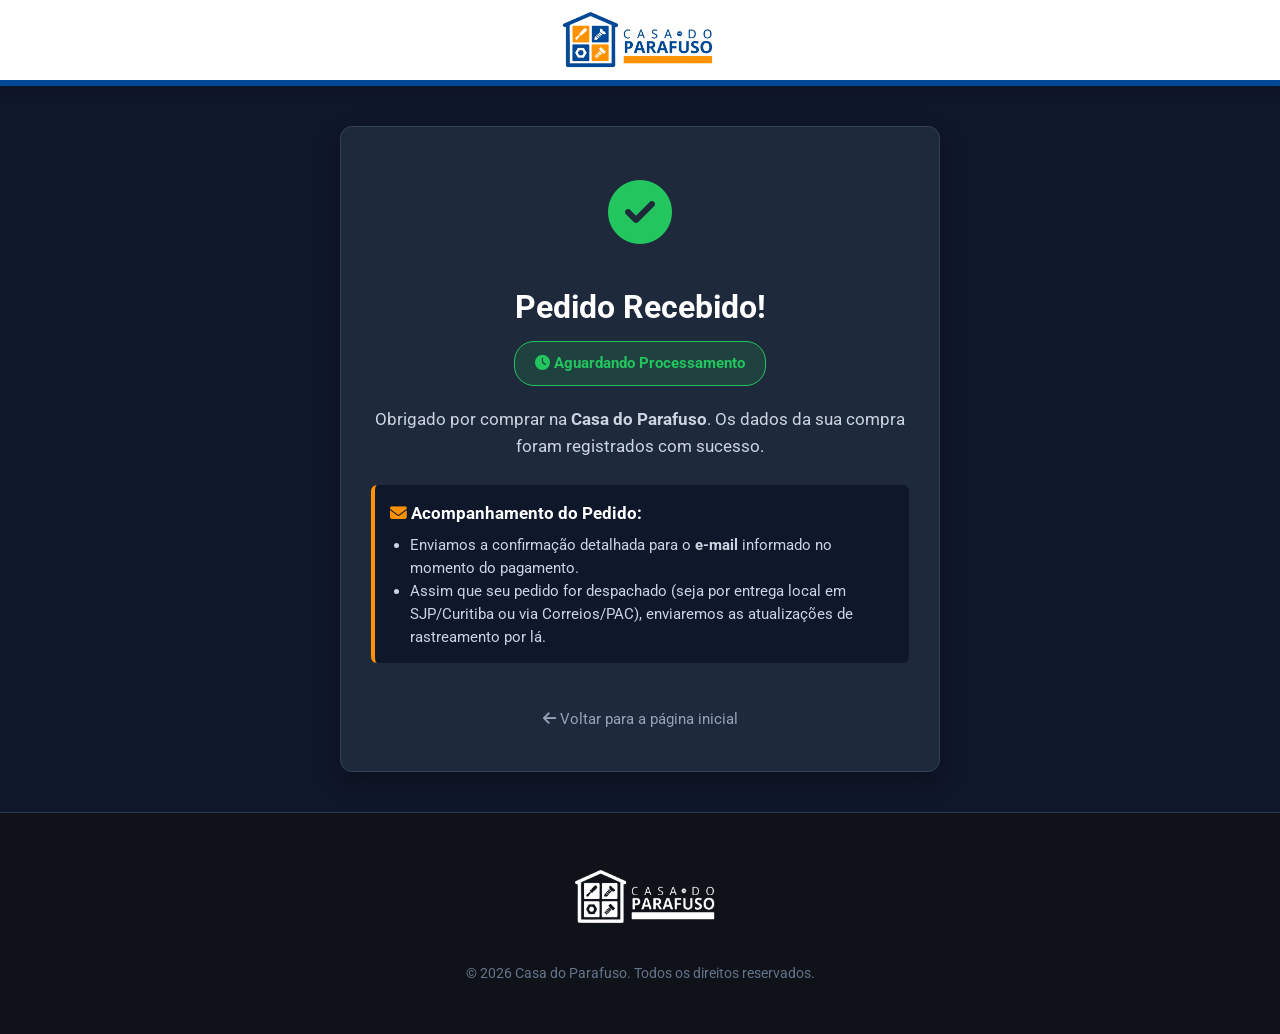
<file: obrigado.html>
<!DOCTYPE html>
<html lang="pt-BR">
<head>
    <meta charset="UTF-8">
    <meta name="viewport" content="width=device-width, initial-scale=1.0">
    <title>Pedido Confirmado! - Casa do Parafuso</title>
    <link rel="stylesheet" href="style.css">
    <link rel="stylesheet" href="https://cdnjs.cloudflare.com/ajax/libs/font-awesome/6.4.0/css/all.min.css">
    <style>
        .thankyou-wrapper {
            min-height: 80vh;
            display: flex;
            align-items: center;
            justify-content: center;
            padding: 40px 20px;
            background: #0f172a;
            color: #ffffff;
        }
        .thankyou-card {
            background: #1e293b;
            border: 1px solid #334155;
            border-radius: 12px;
            max-width: 600px;
            width: 100%;
            padding: 40px 30px;
            text-align: center;
            box-shadow: 0 10px 25px rgba(0,0,0,0.3);
        }
        .thankyou-icon {
            font-size: 4rem;
            color: #22c55e;
            margin-bottom: 20px;
        }
        .thankyou-card h1 {
            font-size: 2rem;
            margin-bottom: 10px;
            color: #ffffff;
        }
        .thankyou-card p {
            color: #cbd5e1;
            font-size: 1.05rem;
            line-height: 1.6;
            margin-bottom: 25px;
        }
        .info-box {
            background: #0f172a;
            border-left: 4px solid var(--laranja-cdp, #f97316);
            padding: 15px;
            border-radius: 6px;
            text-align: left;
            margin-bottom: 30px;
            font-size: 0.95rem;
        }
        .status-badge {
            display: inline-block;
            background: rgba(34, 197, 94, 0.15);
            color: #22c55e;
            border: 1px solid #22c55e;
            padding: 10px 20px;
            border-radius: 20px;
            font-weight: bold;
            font-size: 0.95rem;
            margin-bottom: 20px;
        }
        .btn-voltar {
            display: inline-block;
            margin-top: 15px;
            color: #94a3b8;
            text-decoration: none;
            font-size: 0.95rem;
            transition: color 0.2s ease;
        }
        .btn-voltar:hover {
            color: #ffffff;
        }
    </style>
</head>
<body>

    <header class="header">
        <div class="container header-content" style="justify-content: center;">
            <div class="logo">
                <img src="CDP-LOGO2.png" alt="Casa do Parafuso">
            </div>
        </div>
    </header>

    <main class="thankyou-wrapper">
        <div class="thankyou-card">
            <div class="thankyou-icon">
                <i class="fa-solid fa-circle-check"></i>
            </div>
            <h1>Pedido Recebido!</h1>
            
            <div class="status-badge">
                <i class="fa-solid fa-clock"></i> Aguardando Processamento
            </div>

            <p>Obrigado por comprar na <strong>Casa do Parafuso</strong>. Os dados da sua compra foram registrados com sucesso.</p>

            <div class="info-box">
                <p style="margin-bottom: 8px; font-weight: bold; color: #ffffff;">
                    <i class="fa-solid fa-envelope" style="color: var(--laranja-cdp, #f97316);"></i> Acompanhamento do Pedido:
                </p>
                <ul style="margin: 0; padding-left: 20px; color: #cbd5e1;">
                    <li>Enviamos a confirmação detalhada para o <strong>e-mail</strong> informado no momento do pagamento.</li>
                    <li>Assim que seu pedido for despachado (seja por entrega local em SJP/Curitiba ou via Correios/PAC), enviaremos as atualizações de rastreamento por lá.</li>
                </ul>
            </div>

            <a href="index.html" class="btn-voltar"><i class="fa-solid fa-arrow-left"></i> Voltar para a página inicial</a>
        </div>
    </main>

    <footer class="footer">
        <div class="container footer-content">
            <img src="CDP-LOGO-BRANCA.png" alt="Logo Casa do Parafuso Branca" class="footer-logo">
            <p>&copy; 2026 Casa do Parafuso. Todos os direitos reservados.</p>
        </div>
    </footer>

</body>
</html>
</file>
<file: style.css>
/* ==========================================================================
   CASA DO PARAFUSO - IDENTIDADE VISUAL PREMIUM ATUALIZADA
   ========================================================================= */

@import url('https://fonts.googleapis.com/css2?family=Oswald:wght=500;700&family=Roboto:wght=400;500;700&display=swap');

* {
    margin: 0;
    padding: 0;
    box-sizing: border-box;
}

html {
    scroll-behavior: smooth;
}

:root {
    --azul-cdp: #014996;        
    --laranja-cdp: #FF9200;     
    --laranja-escuro: #d97c00;    
    --branco-puro: #ffffff;       
    --fundo-cinza: #141920;       
    --fundo-card: #1c2430;        
    --linha-rosca: #2c3a4e;       
    --FONTE-TITULO: 'Oswald', sans-serif;
    --FONTE-BASE: 'Roboto', sans-serif;
}

body {
    background-color: var(--fundo-cinza);
    color: #e2e8f0;
    font-family: var(--FONTE-BASE);
    line-height: 1.5;
}

.container {
    width: 92%;
    max-width: 1200px;
    margin: 0 auto;
}

/* AVISO DO TOPO */
.top-bar {
    background-color: var(--laranja-cdp);
    color: var(--branco-puro);
    text-align: center;
    padding: 8px 10px;
    font-size: 0.85rem;
    font-weight: 700;
    letter-spacing: 0.5px;
}
.top-bar i {
    margin-right: 5px;
}

/* HEADER */
.header {
    background-color: var(--branco-puro);
    border-bottom: 6px solid var(--azul-cdp);
    position: sticky;
    top: 0;
    z-index: 100;
    padding: 10px 0;
    box-shadow: 0 4px 15px rgba(0,0,0,0.2);
}

.header-content {
    display: flex;
    justify-content: flex-start;
    align-items: center;
    gap: 30px;
}

.logo img {
    height: 60px;
    display: block;
}

/* MENU HAMBÚRGUER */
.menu-checkbox {
    display: none;
}

.menu-hamburger {
    display: flex;
    flex-direction: column;
    justify-content: space-between;
    width: 30px;
    height: 21px;
    cursor: pointer;
    z-index: 110;
}

.menu-hamburger span {
    display: block;
    height: 3px;
    width: 100%;
    background-color: var(--azul-cdp);
    border-radius: 3px;
    transition: all 0.3s ease;
}

/* GAVETA LATERAL DO MENU */
.nav {
    position: fixed;
    top: 0;
    left: -100%;
    width: 300px;
    height: 100vh;
    background-color: var(--branco-puro);
    box-shadow: 5px 0 15px rgba(0,0,0,0.3);
    display: flex;
    flex-direction: column;
    align-items: flex-start;
    gap: 0;
    padding: 80px 20px 20px 20px;
    transition: left 0.3s ease;
    z-index: 105;
}

.nav a {
    display: block;
    padding: 15px 10px;
    width: 100%;
    text-align: left;
    font-size: 1rem;
    font-weight: 700;
    text-transform: uppercase;
    letter-spacing: 0.5px;
    border-bottom: 1px solid #f1f5f9;
    color: var(--azul-cdp);
    text-decoration: none;
    transition: color 0.2s ease;
}

.nav a:hover {
    color: var(--laranja-cdp);
}

.nav .btn-header {
    margin-top: 20px;
    background-color: var(--laranja-cdp);
    color: var(--branco-puro);
    text-align: center;
    padding: 12px 18px;
    border-radius: 3px;
    border-bottom: 3px solid var(--laranja-escuro);
}

.nav .btn-header:hover {
    color: var(--branco-puro);
}

.menu-checkbox:checked ~ .nav {
    left: 0;
}

.menu-checkbox:checked ~ .menu-hamburger span:nth-child(1) {
    transform: rotate(45deg) translate(5px, 5px);
}
.menu-checkbox:checked ~ .menu-hamburger span:nth-child(2) {
    opacity: 0;
}
.menu-checkbox:checked ~ .menu-hamburger span:nth-child(3) {
    transform: rotate(-45deg) translate(7px, -7px);
}

/* HERO SECTION - REDIRECT DE PROPORÇÃO (TEXTO MAIOR / FOTO MAIS PRO LADO COM FUNDO BRANCO) */
.hero {
    padding: 80px 0;
    background-color: var(--azul-cdp); 
    border-bottom: 4px dashed var(--laranja-cdp); 
}

.hero-content { 
    display: flex; 
    align-items: center; 
    justify-content: space-between;
    gap: 50px; 
}

.badge-urgente { 
    display: inline-flex; 
    align-items: center;
    gap: 6px;
    background-color: var(--laranja-cdp); 
    color: var(--branco-puro); 
    padding: 6px 14px; 
    font-size: 0.8rem; 
    font-weight: 700; 
    text-transform: uppercase; 
    margin-bottom: 15px; 
    border-radius: 3px; 
}

.hero-text { 
    flex: 1.3; /* Texto ganha mais espaço na linha e não fica espremido */
}

.hero-text h1 { 
    font-family: var(--FONTE-TITULO); 
    font-size: 3.6rem; 
    text-transform: uppercase; 
    line-height: 1.1; 
    color: var(--branco-puro); 
    margin-bottom: 20px; 
}

.hero-text h1 span { 
    color: var(--laranja-cdp); 
}

.hero-text p { 
    font-size: 1.15rem; 
    color: #cbd5e1; 
    margin-bottom: 35px; 
    max-width: 580px; 
}

.hero-buttons { 
    display: flex; 
    gap: 15px; 
}

.btn-cta { 
    display: inline-block; 
    background-color: var(--laranja-cdp); 
    color: var(--branco-puro); 
    padding: 16px 40px; 
    text-decoration: none; 
    font-family: var(--FONTE-TITULO); 
    font-size: 1.4rem; 
    font-weight: 700; 
    text-transform: uppercase; 
    border-radius: 3px; 
    border-bottom: 5px solid var(--laranja-escuro); 
    text-align: center; 
}

.btn-secondary { 
    display: inline-block; 
    background-color: transparent; 
    color: var(--branco-puro); 
    padding: 16px 30px; 
    text-decoration: none; 
    font-family: var(--FONTE-TITULO); 
    font-size: 1.3rem; 
    font-weight: 700; 
    text-transform: uppercase; 
    border: 2px solid var(--branco-puro); 
    border-radius: 3px; 
    text-align: center; 
}

/* Box da Foto Hero Corrigida */
.hero-image { 
    flex: 0.9; /* Imagem fica mais compacta na lateral direita */
    background-color: var(--branco-puro); /* Troca do preto esquisito para o branco */
    border: 2px solid #e2e8f0; 
    border-radius: 12px;
    padding: 20px;
    display: flex;
    justify-content: center;
    align-items: center;
    box-shadow: 0 15px 35px rgba(0,0,0,0.3); 
}

.hero-image img { 
    width: 100%; 
    height: auto;
    max-height: 380px;
    object-fit: contain; 
}

/* SEÇÃO PREJUÍZO SEBRAE */
.prejuizo-section { padding: 90px 0; background-color: var(--branco-puro); color: #1e293b; }
.section-title-light { font-family: var(--FONTE-TITULO); font-size: 2.8rem; text-transform: uppercase; color: var(--azul-cdp); text-align: center; margin-bottom: 15px; }
.section-subtitle { text-align: center; max-width: 850px; margin: 0 auto 55px auto; font-size: 1.15rem; color: #64748b; }
.prejuizo-grid { display: flex; gap: 30px; margin-bottom: 40px; }
.prejuizo-card { flex: 1; background-color: #f8fafc; padding: 40px; border: 2px solid #e2e8f0; border-radius: 6px; }
.prejuizo-card.alert { border-top: 6px solid #ef4444; }
.prejuizo-card.sucesso { border-top: 6px solid var(--azul-cdp); }
.prejuizo-card h3 { font-family: var(--FONTE-TITULO); font-size: 1.5rem; text-transform: uppercase; margin-bottom: 20px; }
.prejuizo-card.alert h3 { color: #b91c1c; }
.prejuizo-card.sucesso h3 { color: var(--azul-cdp); }
.prejuizo-card ul { list-style: none; }
.prejuizo-card ul li { margin-bottom: 15px; padding-left: 5px; color: #334155; display: flex; align-items: flex-start; gap: 10px; }
.prejuizo-card.alert ul li i { color: #ef4444; margin-top: 4px; }
.prejuizo-card.sucesso ul li i { color: var(--laranja-cdp); margin-top: 4px; }
.conclusao-box { background-color: var(--azul-cdp); color: var(--branco-puro); padding: 35px; text-align: center; font-size: 1.25rem; border-left: 6px solid var(--laranja-cdp); border-radius: 0 6px 6px 0; }
.conclusao-box i { margin-right: 8px; color: var(--laranja-cdp); }

/* SEÇÃO DETALHAMENTO DO CONTEÚDO */
.conteudo-section { padding: 90px 0; background-color: var(--fundo-card); border-top: 4px dashed var(--linha-rosca); }
.section-title { font-family: var(--FONTE-TITULO); font-size: 2.8rem; text-transform: uppercase; color: var(--branco-puro); text-align: center; margin-bottom: 15px; }
.conteudo-grid { display: flex; gap: 50px; align-items: center; margin-top: 40px; }
.conteudo-lista { flex: 1.2; }
.conteudo-lista h3 { font-family: var(--FONTE-TITULO); font-size: 1.8rem; color: var(--laranja-cdp); margin-bottom: 25px; text-transform: uppercase; display: flex; align-items: center; gap: 10px; }
.item-linha { display: flex; justify-content: space-between; padding: 15px 0; border-bottom: 1px solid var(--linha-rosca); }
.item-linha span:first-child { font-weight: 700; color: var(--branco-puro); }
.item-linha span:last-child { color: #94a3b8; font-size: 0.95rem; }

/* Box da Foto Detalhes Corrigido */
.conteudo-foco { 
    flex: 0.8; 
    background-color: var(--branco-puro); /* Fundo preto esquisito removido */
    padding: 25px; 
    border: 2px solid #e2e8f0; 
    border-radius: 12px; 
    box-shadow: 0 10px 25px rgba(0,0,0,0.3);
}
.conteudo-foco img { max-width: 100%; display: block; margin-bottom: 20px; object-fit: contain; }
.foco-texto h4 { color: var(--azul-cdp); font-family: var(--FONTE-TITULO); font-size: 1.3rem; text-transform: uppercase; margin-bottom: 8px; display: flex; align-items: center; gap: 6px; }
.foco-texto p { color: #475569; font-size: 0.95rem; }

/* VITRINE DO PRODUTO */
.product-section { padding: 100px 0; background-color: var(--fundo-cinza); border-top: 4px dashed var(--linha-rosca); }
.product-container { display: flex; align-items: center; gap: 60px; }

/* Box da Foto Principal Vitrine Corrigido */
.product-visual-box { 
    width: 100%;
    height: 450px; 
    background-color: var(--branco-puro); /* Fundo branco adicionado */
    border: 2px solid #e2e8f0; 
    border-radius: 12px;
    display: flex;
    justify-content: center;
    align-items: center;
    overflow: hidden;
    box-shadow: 0 10px 30px rgba(0,0,0,0.3);
}
.product-visual-box img { max-width: 90%; max-height: 90%; display: block; object-fit: contain; }

.product-galeria-miniaturas {
    display: flex;
    gap: 12px;
    justify-content: center;
    margin-top: 15px;
}
/* Miniaturas Corrigidas */
.product-galeria-miniaturas img {
    width: 80px;
    height: 80px;
    background-color: var(--branco-puro); /* Fundo branco adicionado */
    border: 2px solid #e2e8f0;
    border-radius: 8px;
    cursor: pointer;
    object-fit: contain;
    padding: 5px;
    transition: 0.2s ease-in-out;
}
.product-galeria-miniaturas img:hover,
.product-galeria-miniaturas img.ativa {
    border-color: var(--laranja-cdp);
    transform: scale(1.05);
    box-shadow: 0 5px 15px rgba(255,146,0,0.2);
}

.product-details { flex: 1; }
.product-details h2 { font-family: var(--FONTE-TITULO); font-size: 3.2rem; text-transform: uppercase; color: var(--branco-puro); margin-bottom: 20px; }
.product-desc { font-size: 1.15rem; color: #94a3b8; margin-bottom: 35px; }
.price-box { background-color: var(--fundo-card); padding: 35px; border: 2px solid var(--azul-cdp); border-left: 6px solid var(--laranja-cdp); margin-bottom: 25px; border-radius: 0 8px 8px 0; }
.delivery-badge { background-color: rgba(255, 146, 0, 0.1); border: 1px dashed var(--laranja-cdp); padding: 15px 20px; color: var(--branco-puro); margin-bottom: 35px; border-radius: 6px; }
.buy-btn i { margin-right: 8px; }
.seguranca-icones { display: flex; gap: 25px; margin-top: 20px; color: #94a3b8; font-size: 0.9rem; }
.seguranca-icones i { margin-right: 5px; }

/* MODAL DE ZOOM */
.zoom-modal {
    display: none; 
    position: fixed;
    z-index: 9999; 
    left: 0;
    top: 0;
    width: 100%;
    height: 100%;
    background-color: rgba(0, 0, 0, 0.9); 
    justify-content: center;
    align-items: center;
    cursor: zoom-out;
}
.zoom-content { max-width: 90%; max-height: 85vh; object-fit: contain; animation: zoomAnimacao 0.25s ease-in-out; }
.zoom-close { position: absolute; top: 20px; right: 35px; color: #fff; font-size: 45px; font-weight: bold; cursor: pointer; transition: 0.2s; }
.zoom-close:hover { color: var(--laranja-cdp); }

@keyframes zoomAnimacao {
    from { transform: scale(0.85); opacity: 0; }
    to { transform: scale(1); opacity: 1; }
}

/* SEÇÃO DE DEPOIMENTOS CORRIGIDA */
.depoimentos-section { padding: 90px 0; background-color: var(--branco-puro); color: #1e293b; }
.depoimentos-grid { display: flex; gap: 30px; margin-top: 40px; }
.depoimento-card { flex: 1; background-color: #f8fafc; padding: 35px; border: 1px solid #e2e8f0; border-left: 4px solid var(--azul-cdp); border-radius: 6px; }
.estrelas-review { color: var(--laranja-cdp); margin-bottom: 12px; font-size: 0.95rem; }
.depoimento-card p { font-style: italic; color: #475569; margin-bottom: 15px; display: flex; align-items: flex-start; }
.depoimento-card h4 { font-family: var(--FONTE-TITULO); color: var(--azul-cdp); text-transform: uppercase; }

/* SEÇÃO DE GARANTIA */
.garantia-section { padding: 60px 0; background-color: var(--fundo-cinza); }
.garantia-box { display: flex; align-items: center; gap: 30px; background-color: var(--fundo-card); padding: 40px; border: 2px solid var(--linha-rosca); border-radius: 8px; }
.garantia-badge { font-size: 3.5rem; display: flex; align-items: center; }
.garantia-texto h3 { font-family: var(--FONTE-TITULO); font-size: 1.8rem; text-transform: uppercase; color: var(--branco-puro); margin-bottom: 10px; }
.garantia-texto p { color: #94a3b8; }

/* SEÇÃO DE FAQ */
.faq-section { padding: 90px 0; background-color: var(--branco-puro); color: #1e293b; border-top: 4px solid var(--laranja-cdp); }
.faq-grid { display: grid; grid-template-columns: 1fr 1fr; gap: 40px; margin-top: 40px; }
.faq-item h4 { font-family: var(--FONTE-TITULO); font-size: 1.3rem; color: var(--azul-cdp); margin-bottom: 10px; text-transform: uppercase; display: flex; align-items: center; gap: 8px; }
.faq-item p { color: #475569; padding-left: 28px; }

/* SEÇÃO CONTATO */
.contact-section { padding: 90px 0; background-color: var(--fundo-card); border-top: 4px solid var(--azul-cdp); }
.contact-grid { display: flex; align-items: center; gap: 60px; }
.contact-info { flex: 1.3; }
.contact-info h3 { font-family: var(--FONTE-TITULO); font-size: 1.8rem; text-transform: uppercase; color: var(--laranja-cdp); margin-bottom: 25px; display: flex; align-items: center; gap: 10px; }
.contact-info p { font-size: 1.1rem; margin-bottom: 14px; color: #cbd5e1; }
.obs-entrega { font-size: 1rem; color: #eab308; border-left: 3px solid #eab308; padding-left: 12px; margin-top: 25px; display: flex; align-items: center; gap: 8px; }
.contact-logo-box { flex: 0.7; background-color: var(--branco-puro); padding: 35px; border: 4px solid var(--azul-cdp); text-align: center; border-radius: 8px; }
.clean-logo { max-width: 100%; max-height: 170px; object-fit: contain; }
.contact-logo-box p { color: var(--azul-cdp); font-weight: 700; text-transform: uppercase; font-size: 0.9rem; margin-top: 15px; }

/* RODAPÉ INSTITUCIONAL */
.footer { background-color: #0f1319; padding: 50px 0; border-top: 1px solid var(--linha-rosca); text-align: center; }
.footer-content { display: flex; flex-direction: column; align-items: center; gap: 20px; }
.footer-logo { height: 50px; object-fit: contain; }
.footer p { font-size: 0.85rem; color: #64748b; }

/* CRITÉRIOS DE PREÇOS */
.discount-badge {
    display: inline-flex;
    align-items: center;
    gap: 6px;
    background-color: #39FF14; 
    color: #000;              
    padding: 8px 15px;
    font-weight: 800;
    border-radius: 5px;
    font-size: 1.1rem;
    margin-bottom: 10px;
    text-transform: uppercase;
    box-shadow: 0 0 10px #39FF14; 
}

.price-old { display: block; font-size: 1.2rem; color: #94a3b8; text-decoration: line-through; margin-bottom: 5px; }
.price-value { font-family: var(--FONTE-TITULO); font-size: 4rem; margin: 0; color: #fff; }
.price-conditions strong { color: #39FF14; font-size: 1.3rem; }

/* ==========================================================================
   AJUSTES RESPONSIVOS (MOBILE)
   ========================================================================= */
@media (max-width: 900px) {
    .hero-content, .prejuizo-grid, .conteudo-grid, .product-container, .depoimentos-grid, .faq-grid, .contact-grid {
        flex-direction: column;
        grid-template-columns: 1fr;
        gap: 35px;
    }
    .hero-text, .product-details, .contact-info, .section-subtitle { text-align: center; }
    .hero { padding: 50px 0; }
    .hero-text h1 { font-size: 2.3rem; line-height: 1.2; }
    .hero-buttons { flex-direction: column; gap: 12px; width: 100%; }
    .btn-cta, .btn-secondary { width: 100%; padding: 18px 20px; font-size: 1.2rem; }
    .hero-image { order: -1; width: 100%; max-height: 320px; padding: 15px; }
    .product-visual-box { height: 320px; }
    .section-title-light { font-size: 2rem; }
    .prejuizo-card { padding: 25px 20px; }
    .item-linha { flex-direction: column; align-items: flex-start; gap: 4px; }
    .item-linha span:last-child { text-align: left; }
    .product-details h2 { font-size: 2.2rem; text-align: center; }
    .price-value { font-size: 3rem; }
    .seguranca-icones { flex-direction: column; align-items: center; gap: 10px; }
    .faq-grid { gap: 25px; }
    .faq-item p { padding-left: 0; text-align: center; }
    .faq-item h4 { justify-content: center; }
    .garantia-box { flex-direction: column; text-align: center; padding: 30px 20px; }
    .garantia-badge { font-size: 2.8rem; justify-content: center; }
    .contact-logo-box { width: 100%; }
    .zoom-content { max-width: 95%; }
    .zoom-close { top: 15px; right: 20px; font-size: 35px; }
}

@media (max-width: 400px) {
    .hero-text h1 { font-size: 1.9rem; }
    .price-value { font-size: 2.5rem; }
    .section-title, .section-title-light { font-size: 1.7rem; }
}
/* ... outros códigos de estilo que já estavam aí em cima ... */

.botao-lucro {
    background-color: #0056b3;
    color: white;
}

/* Cole o seu código novo bem aqui no final: */
footer img {
    height: 60px; /* Teste com 60px ou 70px para ver se o tamanho te agrada */
    width: auto;  
    object-fit: contain;
    vertical-align: middle; 
    margin-left: 10px;      
}
/* Seleciona a imagem de logo específica dentro do footer */
footer img[src*="CDP-LOGO-BRANCA"] {
    height: 65px;       /* Aumentamos a altura para dar destaque */
    width: auto;        /* Deixa a largura automática para não distorcer */
    margin-bottom: 15px; /* Dá um espacinho entre a logo e o texto de baixo */
    display: inline-block;
}
/* Estilo para a imagem GRANDE que aparece quando você clica */
.imagem-grande-container, .foto-principal { 
    background-color: #ffffff;    /* Fundo branco atrás da imagem */
    border: 3px solid #ff6600;    /* Moldura laranja (ajuste o tom de laranja se precisar) */
    padding: 10px;                /* Espaço entre a imagem e a borda laranja */
    border-radius: 8px;           /* Arredonda levemente os cantos da moldura */
    display: inline-block;
}

/* Estilo para as MINIATURAS que ficam embaixo ou do lado */
.miniatura-item, .galeria-miniaturas img {
    background-color: #ffffff;    /* Fundo branco */
    border: 2px solid #ff6600;    /* Moldura laranja um pouco mais fina */
    padding: 5px;                 /* Espacinho interno menor para a miniatura */
    border-radius: 4px;           /* Cantos levemente arredondados */
    cursor: pointer;
    transition: transform 0.2s;   /* Efeitozinho suave ao passar o mouse */
}

/* Efeito opcional: quando passar o mouse na miniatura ela dá um leve destaque */
.miniatura-item:hover, .galeria-miniaturas img:hover {
    transform: scale(1.05);       /* Dá um leve zoom quando passa o mouse */
}
</file>
